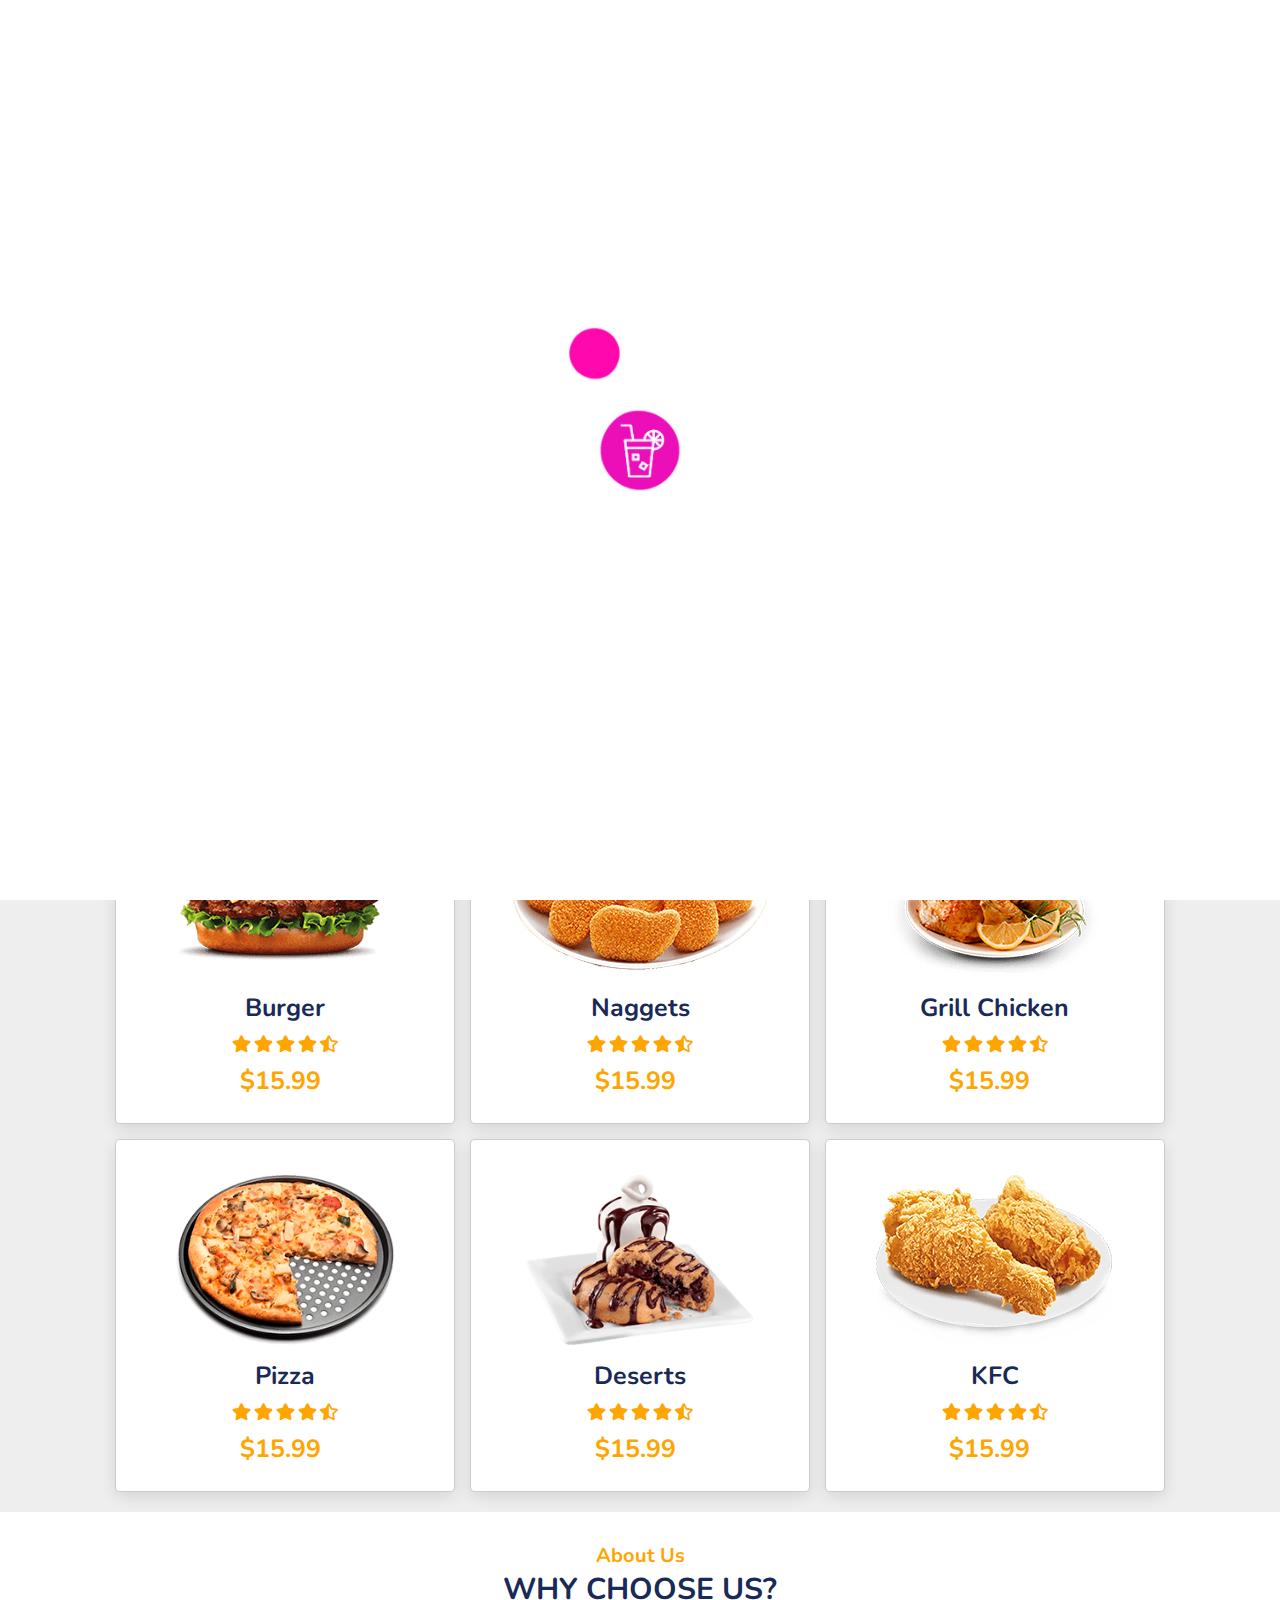
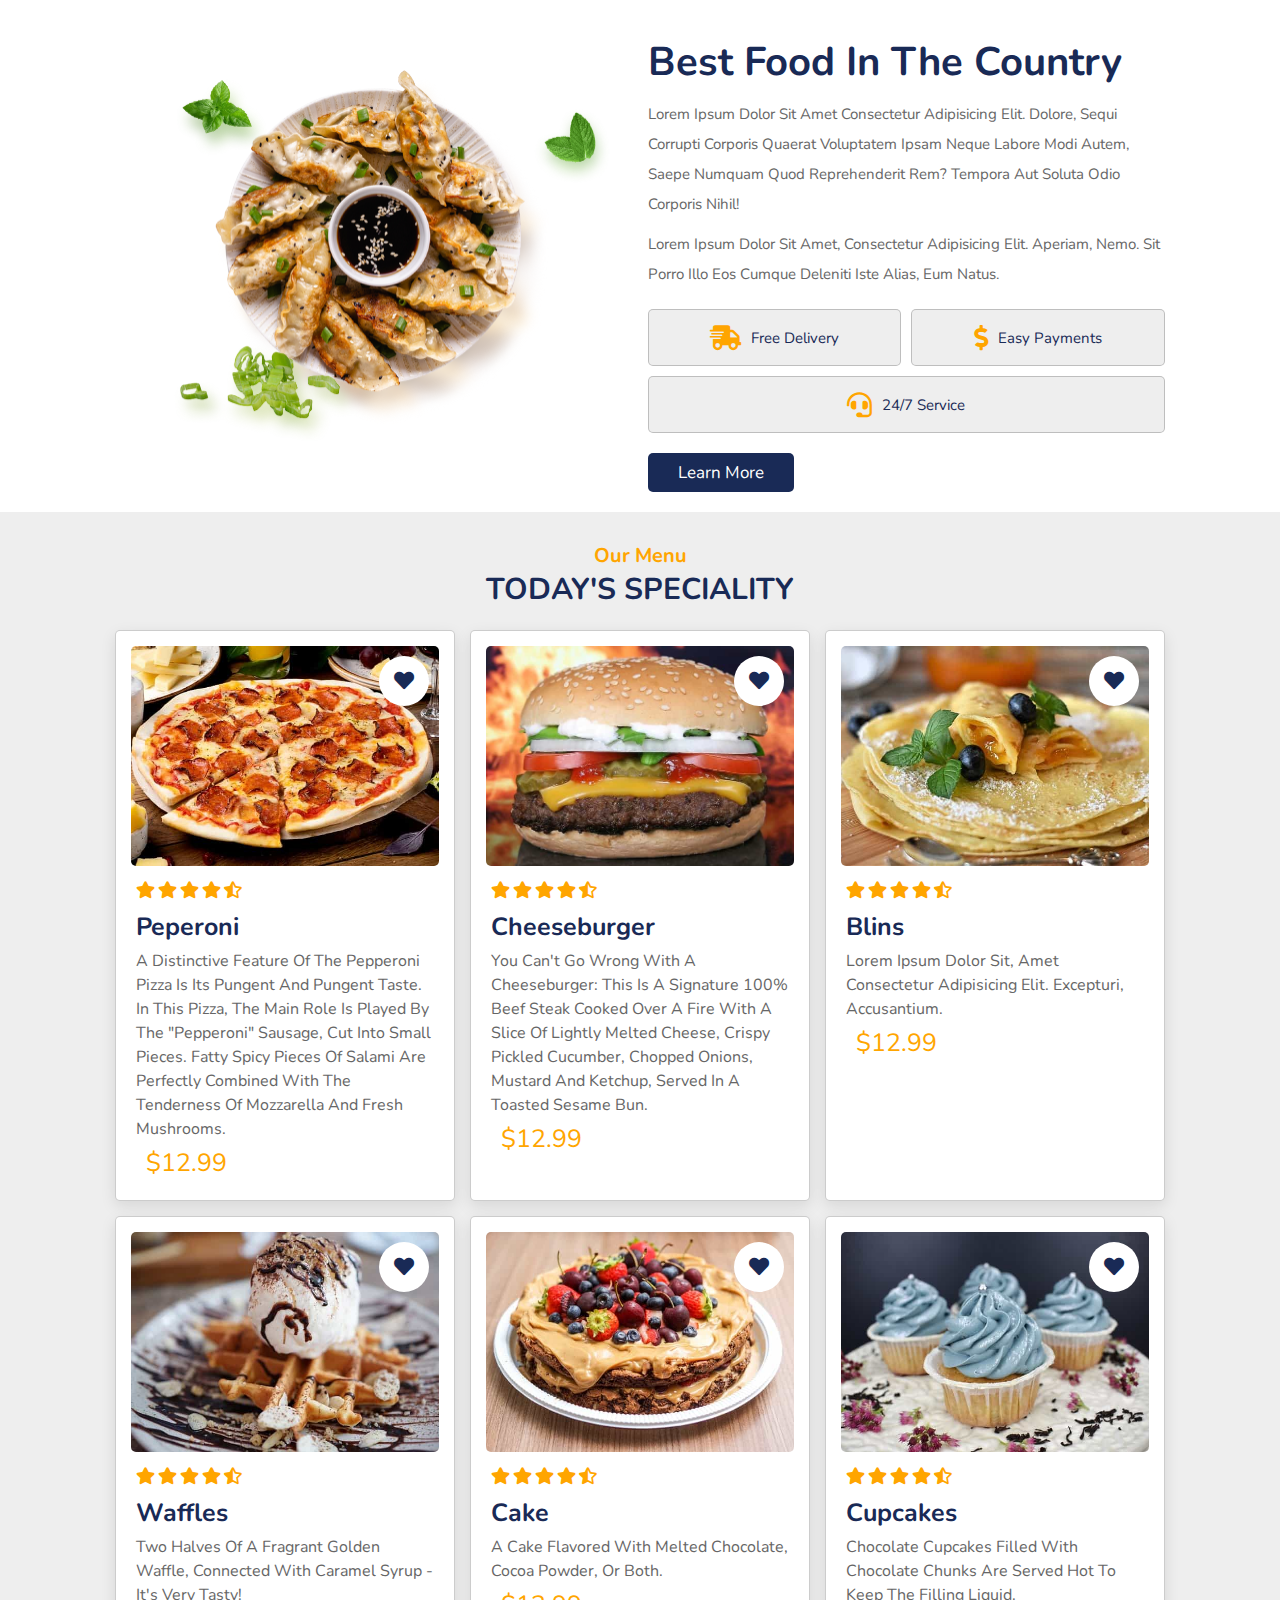
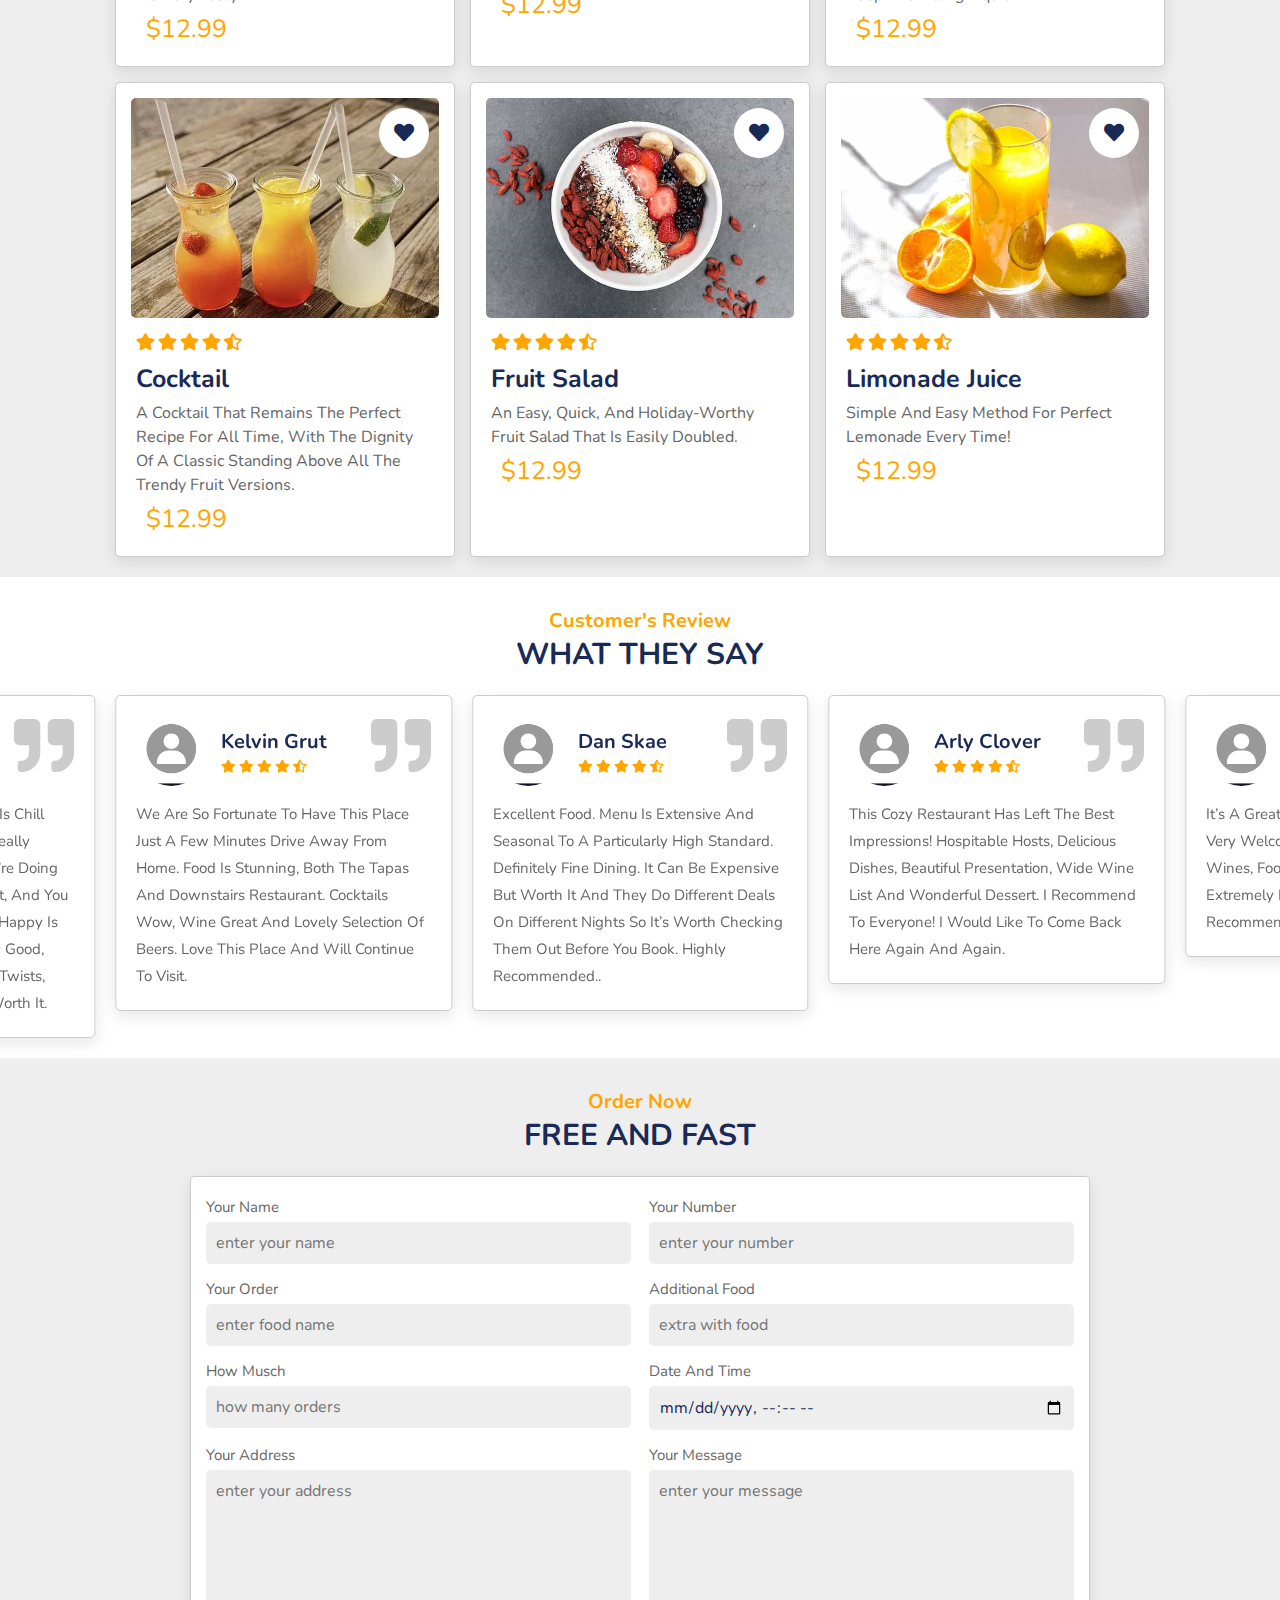
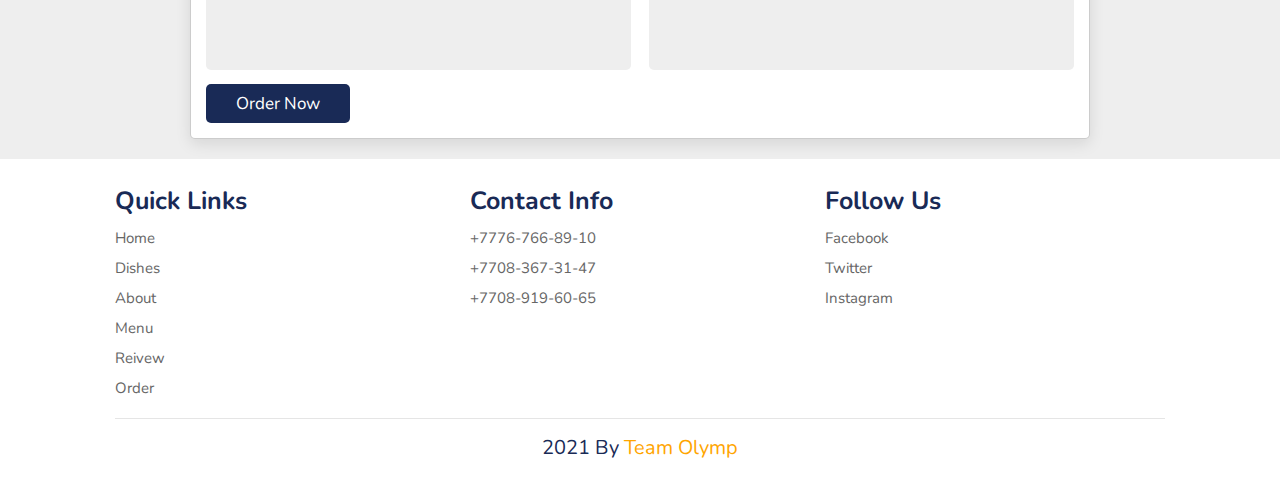
<file: index.html>
<!DOCTYPE html>
<html lang="en">

<head>
    <meta charset="UTF-8">
    <meta http-equiv="X-UA-Compatible" content="IE=edge">
    <meta name="viewport" content="width=device-width, initial-scale=1.0">
    <title>Complete Responsive Food Website Design Tutorial</title>

    <link rel="stylesheet" href="https://unpkg.com/swiper/swiper-bundle.min.css" />

    <!-- font awesome cdn link  -->
    <link rel="stylesheet" href="https://cdnjs.cloudflare.com/ajax/libs/font-awesome/5.15.3/css/all.min.css">

    <!-- custom css file link  -->
    <link rel="stylesheet" href="css/style.css">

</head>

<body>

    <!-- header section starts      -->


    <!-- <i class="fas fa-utensils"></i> -->

    <header>

        <a href="#" class="logo"><i class="fas fa-utensils"></i>FoodPlace</a>

        <nav class="navbar">
            <a class="active" href="#home">home</a>
            <a href="#dishes">dishes</a>
            <a href="#about">about</a>
            <a href="#menu">menu</a>
            <a href="#review">review</a>
            <a href="#order">order</a>
        </nav>

        <div class="icons">
            <i class="fas fa-bars" id="menu-bars"></i>
            <i class="fas fa-search" id="search-icon"></i>
            <a href="#" class="fas fa-heart"></a>
            <a href="#" class="fas fa-shopping-cart"></a>
        </div>

    </header>

    <!-- header section ends-->

    <!-- search form  -->

    <form action="" id="search-form">
        <input type="search" placeholder="search here..." name="" id="search-box">
        <label for="search-box" class="fas fa-search"></label>
        <i class="fas fa-times" id="close"></i>
    </form>

    <!-- home section starts  -->

    <section class="home" id="home">

        <div class="swiper-container home-slider">

            <div class="swiper-wrapper wrapper">

                <div class="swiper-slide slide">
                    <div class="content">
                        <span>our special dish</span>
                        <h3>spicy noodles</h3>
                        <p>Carbonara is another classic spaghetti dish very typically associated with Italian cooking and eaten around the world.</p>
                        <a href="#order" class="btn">order now</a>
                    </div>
                    <div class="image">
                        <img src="images/home-img-1.png" alt="">
                    </div>
                </div>

                <div class="swiper-slide slide">
                    <div class="content">
                        <span>our special dish</span>
                        <h3>fried chicken</h3>
                        <p>The most popular food of the Southern cuisine, fried chicken</p>
                        <a href="#order" class="btn">order now</a>
                    </div>
                    <div class="image">
                        <img src="images/home-img-2.png" alt="">
                    </div>
                </div>

                <div class="swiper-slide slide">
                    <div class="content">
                        <span>our special dish</span>
                        <h3>hot pizza</h3>
                        <p>We have the most delicious pizzas</p>
                        <a href="#order" class="btn">order now</a>
                    </div>
                    <div class="image">
                        <img src="images/home-img-3.png" alt="">
                    </div>
                </div>

            </div>

            <div class="swiper-pagination"></div>

        </div>

    </section>

    <!-- home section ends -->

    <!-- dishes section starts  -->

    <section class="dishes" id="dishes">

        <h3 class="sub-heading"> our dishes </h3>
        <h1 class="heading"> popular dishes </h1>

        <div class="box-container">

            <div class="box">
                <a href="#" class="fas fa-heart"></a>

                <img src="images/dish-1.png" alt="">
                <h3>burger</h3>
                <div class="stars">
                    <i class="fas fa-star"></i>
                    <i class="fas fa-star"></i>
                    <i class="fas fa-star"></i>
                    <i class="fas fa-star"></i>
                    <i class="fas fa-star-half-alt"></i>
                </div>
                <span>$15.99</span>
                <!-- <a href="#" class="btn">add to cart</a> -->
            </div>

            <div class="box">
                <a href="#" class="fas fa-heart"></a>

                <img src="images/dish-2.png" alt="">
                <h3>naggets</h3>
                <div class="stars">
                    <i class="fas fa-star"></i>
                    <i class="fas fa-star"></i>
                    <i class="fas fa-star"></i>
                    <i class="fas fa-star"></i>
                    <i class="fas fa-star-half-alt"></i>
                </div>
                <span>$15.99</span>
            </div>

            <div class="box">
                <a href="#" class="fas fa-heart"></a>

                <img src="images/dish-3.png" alt="">
                <h3>grill chicken</h3>
                <div class="stars">
                    <i class="fas fa-star"></i>
                    <i class="fas fa-star"></i>
                    <i class="fas fa-star"></i>
                    <i class="fas fa-star"></i>
                    <i class="fas fa-star-half-alt"></i>
                </div>
                <span>$15.99</span>
            </div>

            <div class="box">
                <a href="#" class="fas fa-heart"></a>

                <img src="images/dish-4.png" alt="">
                <h3>Pizza</h3>
                <div class="stars">
                    <i class="fas fa-star"></i>
                    <i class="fas fa-star"></i>
                    <i class="fas fa-star"></i>
                    <i class="fas fa-star"></i>
                    <i class="fas fa-star-half-alt"></i>
                </div>
                <span>$15.99</span>
            </div>

            <div class="box">
                <a href="#" class="fas fa-heart"></a>

                <img src="images/dish-5.png" alt="">
                <h3>Deserts</h3>
                <div class="stars">
                    <i class="fas fa-star"></i>
                    <i class="fas fa-star"></i>
                    <i class="fas fa-star"></i>
                    <i class="fas fa-star"></i>
                    <i class="fas fa-star-half-alt"></i>
                </div>
                <span>$15.99</span>
            </div>

            <div class="box">
                <a href="#" class="fas fa-heart"></a>

                <img src="images/dish-6.png" alt="">
                <h3>KFC</h3>
                <div class="stars">
                    <i class="fas fa-star"></i>
                    <i class="fas fa-star"></i>
                    <i class="fas fa-star"></i>
                    <i class="fas fa-star"></i>
                    <i class="fas fa-star-half-alt"></i>
                </div>
                <span>$15.99</span>
            </div>

        </div>

    </section>

    <!-- dishes section ends -->

    <!-- about section starts  -->

    <section class="about" id="about">

        <h3 class="sub-heading"> about us </h3>
        <h1 class="heading"> why choose us? </h1>

        <div class="row">

            <div class="image">
                <img src="images/about-img.png" alt="">
            </div>

            <div class="content">
                <h3>best food in the country</h3>
                <p>Lorem ipsum dolor sit amet consectetur adipisicing elit. Dolore, sequi corrupti corporis quaerat voluptatem ipsam neque labore modi autem, saepe numquam quod reprehenderit rem? Tempora aut soluta odio corporis nihil!</p>
                <p>Lorem ipsum dolor sit amet, consectetur adipisicing elit. Aperiam, nemo. Sit porro illo eos cumque deleniti iste alias, eum natus.</p>
                <div class="icons-container">
                    <div class="icons">
                        <i class="fas fa-shipping-fast"></i>
                        <span>free delivery</span>
                    </div>
                    <div class="icons">
                        <i class="fas fa-dollar-sign"></i>
                        <span>easy payments</span>
                    </div>
                    <div class="icons">
                        <i class="fas fa-headset"></i>
                        <span>24/7 service</span>
                    </div>
                </div>
                <a href="#" class="btn">learn more</a>
            </div>

        </div>

    </section>

    <!-- about section ends -->

    <!-- menu section starts  -->

    <section class="menu" id="menu">

        <h3 class="sub-heading"> our menu </h3>
        <h1 class="heading"> today's speciality </h1>

        <div class="box-container">

            <div class="box">
                <div class="image">
                    <img src="images/menu-1.jpg" alt="">
                    <a href="#" class="fas fa-heart"></a>
                </div>
                <div class="content">
                    <div class="stars">
                        <i class="fas fa-star"></i>
                        <i class="fas fa-star"></i>
                        <i class="fas fa-star"></i>
                        <i class="fas fa-star"></i>
                        <i class="fas fa-star-half-alt"></i>
                    </div>
                    <h3>Peperoni</h3>
                    <p>A distinctive feature of the Pepperoni pizza is its pungent and pungent taste. In this pizza, the main role is played by the "Pepperoni" sausage, cut into small pieces. Fatty spicy pieces of salami are perfectly combined with the tenderness of Mozzarella and fresh mushrooms.</p>

                    <span class="price">$12.99</span>
                </div>
            </div>

            <div class="box">
                <div class="image">
                    <img src="images/menu-2.jpg" alt="">
                    <a href="#" class="fas fa-heart"></a>
                </div>
                <div class="content">
                    <div class="stars">
                        <i class="fas fa-star"></i>
                        <i class="fas fa-star"></i>
                        <i class="fas fa-star"></i>
                        <i class="fas fa-star"></i>
                        <i class="fas fa-star-half-alt"></i>
                    </div>
                    <h3>Cheeseburger</h3>
                    <p>You can't go wrong with a Cheeseburger: This is a signature 100% beef steak cooked over a fire with a slice of lightly melted cheese, crispy pickled cucumber, chopped onions, mustard and ketchup, served in a toasted sesame bun.</p>

                    <span class="price">$12.99</span>
                </div>
            </div>

            <div class="box">
                <div class="image">
                    <img src="images/menu-3.jpg" alt="">
                    <a href="#" class="fas fa-heart"></a>
                </div>
                <div class="content">
                    <div class="stars">
                        <i class="fas fa-star"></i>
                        <i class="fas fa-star"></i>
                        <i class="fas fa-star"></i>
                        <i class="fas fa-star"></i>
                        <i class="fas fa-star-half-alt"></i>
                    </div>
                    <h3>blins</h3>
                    <p>Lorem ipsum dolor sit, amet consectetur adipisicing elit. Excepturi, accusantium.</p>

                    <span class="price">$12.99</span>
                </div>
            </div>

            <div class="box">
                <div class="image">
                    <img src="images/menu-4.jpg" alt="">
                    <a href="#" class="fas fa-heart"></a>
                </div>
                <div class="content">
                    <div class="stars">
                        <i class="fas fa-star"></i>
                        <i class="fas fa-star"></i>
                        <i class="fas fa-star"></i>
                        <i class="fas fa-star"></i>
                        <i class="fas fa-star-half-alt"></i>
                    </div>
                    <h3>waffles</h3>
                    <p>Two halves of a fragrant golden waffle, connected with caramel syrup - it's very tasty!</p>

                    <span class="price">$12.99</span>
                </div>
            </div>

            <div class="box">
                <div class="image">
                    <img src="images/menu-5.jpg" alt="">
                    <a href="#" class="fas fa-heart"></a>
                </div>
                <div class="content">
                    <div class="stars">
                        <i class="fas fa-star"></i>
                        <i class="fas fa-star"></i>
                        <i class="fas fa-star"></i>
                        <i class="fas fa-star"></i>
                        <i class="fas fa-star-half-alt"></i>
                    </div>
                    <h3>Cake</h3>
                    <p>A cake flavored with melted chocolate, cocoa powder, or both.</p>

                    <span class="price">$12.99</span>
                </div>
            </div>

            <div class="box">
                <div class="image">
                    <img src="images/menu-6.jpg" alt="">
                    <a href="#" class="fas fa-heart"></a>
                </div>
                <div class="content">
                    <div class="stars">
                        <i class="fas fa-star"></i>
                        <i class="fas fa-star"></i>
                        <i class="fas fa-star"></i>
                        <i class="fas fa-star"></i>
                        <i class="fas fa-star-half-alt"></i>
                    </div>
                    <h3>cupcakes</h3>
                    <p>Chocolate cupcakes filled with chocolate chunks are served hot to keep the filling liquid.</p>

                    <span class="price">$12.99</span>
                </div>
            </div>

            <div class="box">
                <div class="image">
                    <img src="images/menu-7.jpg" alt="">
                    <a href="#" class="fas fa-heart"></a>
                </div>
                <div class="content">
                    <div class="stars">
                        <i class="fas fa-star"></i>
                        <i class="fas fa-star"></i>
                        <i class="fas fa-star"></i>
                        <i class="fas fa-star"></i>
                        <i class="fas fa-star-half-alt"></i>
                    </div>
                    <h3>cocktail</h3>
                    <p>a cocktail that remains the perfect recipe for all time, with the dignity of a classic standing above all the trendy fruit versions.</p>

                    <span class="price">$12.99</span>
                </div>
            </div>

            <div class="box">
                <div class="image">
                    <img src="images/menu-8.jpg" alt="">
                    <a href="#" class="fas fa-heart"></a>
                </div>
                <div class="content">
                    <div class="stars">
                        <i class="fas fa-star"></i>
                        <i class="fas fa-star"></i>
                        <i class="fas fa-star"></i>
                        <i class="fas fa-star"></i>
                        <i class="fas fa-star-half-alt"></i>
                    </div>
                    <h3>Fruit salad</h3>
                    <p>An easy, quick, and holiday-worthy fruit salad that is easily doubled.</p>

                    <span class="price">$12.99</span>
                </div>
            </div>

            <div class="box">
                <div class="image">
                    <img src="images/menu-9.jpg" alt="">
                    <a href="#" class="fas fa-heart"></a>
                </div>
                <div class="content">
                    <div class="stars">
                        <i class="fas fa-star"></i>
                        <i class="fas fa-star"></i>
                        <i class="fas fa-star"></i>
                        <i class="fas fa-star"></i>
                        <i class="fas fa-star-half-alt"></i>
                    </div>
                    <h3>Limonade juice</h3>
                    <p>Simple and easy method for perfect lemonade every time!</p>

                    <span class="price">$12.99</span>
                </div>
            </div>

        </div>

    </section>

    <!-- menu section ends -->

    <!-- review section starts  -->

    <section class="review" id="review">

        <h3 class="sub-heading"> customer's review </h3>
        <h1 class="heading"> what they say </h1>

        <div class="swiper-container review-slider">

            <div class="swiper-wrapper">

                <div class="swiper-slide slide">
                    <i class="fas fa-quote-right"></i>
                    <div class="user">
                        <img src="images/ava.jpg" alt="">
                        <div class="user-info">
                            <h3>Dan Skae</h3>
                            <div class="stars">
                                <i class="fas fa-star"></i>
                                <i class="fas fa-star"></i>
                                <i class="fas fa-star"></i>
                                <i class="fas fa-star"></i>
                                <i class="fas fa-star-half-alt"></i>
                            </div>
                        </div>
                    </div>
                    <p>Excellent food. Menu is extensive and seasonal to a particularly high standard. Definitely fine dining. It can be expensive but worth it and they do different deals on different nights so it’s worth checking them out before you book.
                        Highly recommended..</p>
                </div>

                <div class="swiper-slide slide">
                    <i class="fas fa-quote-right"></i>
                    <div class="user">
                        <img src="images/ava.jpg" alt="">
                        <div class="user-info">
                            <h3>Arly Clover</h3>
                            <div class="stars">
                                <i class="fas fa-star"></i>
                                <i class="fas fa-star"></i>
                                <i class="fas fa-star"></i>
                                <i class="fas fa-star"></i>
                                <i class="fas fa-star-half-alt"></i>
                            </div>
                        </div>
                    </div>
                    <p>This cozy restaurant has left the best impressions! Hospitable hosts, delicious dishes, beautiful presentation, wide wine list and wonderful dessert. I recommend to everyone! I would like to come back here again and again.</p>
                </div>

                <div class="swiper-slide slide">
                    <i class="fas fa-quote-right"></i>
                    <div class="user">
                        <img src="images/ava.jpg" alt="">
                        <div class="user-info">
                            <h3>Nora Dearle</h3>
                            <div class="stars">
                                <i class="fas fa-star"></i>
                                <i class="fas fa-star"></i>
                                <i class="fas fa-star"></i>
                                <i class="fas fa-star"></i>
                                <i class="fas fa-star-half-alt"></i>
                            </div>
                        </div>
                    </div>
                    <p>It’s a great experience. The ambiance is very welcoming and charming. Amazing wines, food and service. Staff are extremely knowledgeable and make great recommendations.</p>
                </div>

                <div class="swiper-slide slide">
                    <i class="fas fa-quote-right"></i>
                    <div class="user">
                        <img src="images/ava.jpg" alt="">
                        <div class="user-info">
                            <h3>Roby Benini</h3>
                            <div class="stars">
                                <i class="fas fa-star"></i>
                                <i class="fas fa-star"></i>
                                <i class="fas fa-star"></i>
                                <i class="fas fa-star"></i>
                                <i class="fas fa-star-half-alt"></i>
                            </div>
                        </div>
                    </div>
                    <p>This place is great! Atmosphere is chill and cool but the staff is also really friendly. They know what they’re doing and what they’re talking about, and you can tell making the customers happy is their main priority. Food is pretty
                        good, some italian classics and some twists, and for their prices it’s 100% worth it.</p>
                </div>

                <div class="swiper-slide slide">
                    <i class="fas fa-quote-right"></i>
                    <div class="user">
                        <img src="images/ava.jpg" alt="">
                        <div class="user-info">
                            <h3>Kelvin Grut</h3>
                            <div class="stars">
                                <i class="fas fa-star"></i>
                                <i class="fas fa-star"></i>
                                <i class="fas fa-star"></i>
                                <i class="fas fa-star"></i>
                                <i class="fas fa-star-half-alt"></i>
                            </div>
                        </div>
                    </div>
                    <p>We are so fortunate to have this place just a few minutes drive away from home. Food is stunning, both the tapas and downstairs restaurant. Cocktails wow, wine great and lovely selection of beers. Love this place and will continue
                        to visit.</p>
                </div>
            </div>

        </div>

    </section>

    <!-- review section ends -->

    <!-- order section starts  -->

    <section class="order" id="order">

        <h3 class="sub-heading"> order now </h3>
        <h1 class="heading"> free and fast </h1>

        <form action="">

            <div class="inputBox">
                <div class="input">
                    <span>your name</span>
                    <input type="text" placeholder="enter your name">
                </div>
                <div class="input">
                    <span>your number</span>
                    <input type="number" placeholder="enter your number">
                </div>
            </div>
            <div class="inputBox">
                <div class="input">
                    <span>your order</span>
                    <input type="text" placeholder="enter food name">
                </div>
                <div class="input">
                    <span>additional food</span>
                    <input type="test" placeholder="extra with food">
                </div>
            </div>
            <div class="inputBox">
                <div class="input">
                    <span>how musch</span>
                    <input type="number" placeholder="how many orders">
                </div>
                <div class="input">
                    <span>date and time</span>
                    <input type="datetime-local">
                </div>
            </div>
            <div class="inputBox">
                <div class="input">
                    <span>your address</span>
                    <textarea name="" placeholder="enter your address" id="" cols="30" rows="10"></textarea>
                </div>
                <div class="input">
                    <span>your message</span>
                    <textarea name="" placeholder="enter your message" id="" cols="30" rows="10"></textarea>
                </div>
            </div>

            <input type="submit" value="order now" class="btn">

        </form>

    </section>

    <!-- order section ends -->

    <!-- footer section starts  -->

    <section class="footer">

        <div class="box-container">

            <div class="box">
                <h3>quick links</h3>
                <a href="#home">home</a>
                <a href="#dishes">dishes</a>
                <a href="#about">about</a>
                <a href="#menu">menu</a>
                <a href="#review">reivew</a>
                <a href="#order">order</a>
            </div>

            <div class="box">
                <h3>contact info</h3>
                <a href="tel:+77767668910">+7776-766-89-10</a>
                <a href="tel:+77083673147">+7708-367-31-47</a>
                <a href="tel:+77089196065">+7708-919-60-65</a>
            </div>


            <div class="box">
                <h3>follow us</h3>
                <a href="#">facebook</a>
                <a href="#">twitter</a>
                <a href="#">Instagram</a>
            </div>

        </div>

        <div class="credit"> 2021 by <span>team Olymp</span> </div>

    </section>

    <!-- footer section ends -->

    <!-- loader part  -->
    <div class="loader-container">
        <img src="images/loader.gif" alt="">
    </div>





    <script src="https://unpkg.com/swiper/swiper-bundle.min.js"></script>

    <!-- custom js file link  -->
    <script src="js/script.js"></script>

</body>

</html>
</file>
<file: css/style.css>
@import url('https://fonts.googleapis.com/css2?family=Nunito:wght@200;300;400;600;700&display=swap');

:root{
    --green:#ffa500;
    --black:#192a56;
    --light-color:#666;
    --box-shadow:0 .5rem 1.5rem rgba(0,0,0,.1);
}

*{
    font-family: 'Nunito', sans-serif;
    margin:0; padding:0;
    box-sizing: border-box;
    text-decoration: none;
    outline: none; border:none;
    text-transform: capitalize;
    transition: all .2s linear;
}

html{
    font-size: 62.5%;
    overflow-x: hidden;
    scroll-padding-top: 5.5rem;
    scroll-behavior: smooth;
}

section{
    padding:2rem 9%;
}

section:nth-child(even){
    background:#eee;
}

.sub-heading{
    text-align: center;
    color:var(--green);
    font-size: 2rem;
    padding-top: 1rem;
}

.heading{
    text-align: center;
    color:var(--black);
    font-size: 3rem;
    padding-bottom: 2rem;
    text-transform: uppercase;
}

.btn{
    margin-top: 1rem;
    display: inline-block;
    font-size: 1.7rem;
    color:#fff;
    background: var(--black);
    border-radius: .5rem;
    cursor: pointer;
    padding:.8rem 3rem;
}

.btn:hover{
    background: var(--green);
    letter-spacing: .1rem;
}

header{
    position: fixed;
    top:0; left: 0; right:0;
    background: #fff;
    padding:1rem 7%;
    display: flex;
    align-items: center;
    justify-content: space-between;
    z-index: 1000;
    box-shadow: var(--box-shadow);
}

header .logo{
    color:var(--black);
    font-size: 2.5rem;
    font-weight: bolder;
}

header .logo i{
    color:var(--green);
}

header .navbar a{
    font-size: 1.7rem;
    border-radius: .5rem;
    padding:.5rem 1.5rem;
    color:var(--light-color);
}

header .navbar a.active,
header .navbar a:hover{
    color:#fff;
    background: var(--green);
}

header .icons i,
header .icons a{
    cursor: pointer;
    margin-left: .5rem;
    height:4.5rem;
    line-height: 4.5rem;
    width:4.5rem;
    text-align: center;
    font-size: 1.7rem;
    color:var(--black);
    border-radius: 50%;
    background: #eee;
}

header .icons i:hover,
header .icons a:hover{
    color:#fff;
    background: var(--green);
    transform: rotate(360deg);
}

header .icons #menu-bars{
    display: none;
}

#search-form{
    position: fixed;
    top:-110%; left:0; 
    height:100%; width:100%;
    z-index: 1004;
    background:rgba(0,0,0,.8);
    display: flex;
    align-items: center;
    justify-content: center;
    padding:0 1rem;
}

#search-form.active{
    top:0;
}

#search-form #search-box{
    width:50rem;
    border-bottom: .1rem solid #fff;
    padding:1rem 0;
    color:#fff;
    font-size: 3rem;
    text-transform: none;
    background:none;
}

#search-form #search-box::placeholder{
    color:#eee;
}

#search-form #search-box::-webkit-search-cancel-button{
    -webkit-appearance: none;
}

#search-form label{
    color:#fff;
    cursor:pointer;
    font-size: 3rem;
}

#search-form label:hover{
    color:var(--green);
}

#search-form #close{
    position: absolute;
    color:#fff;
    cursor: pointer;
    top: 2rem; right:3rem;
    font-size: 5rem;
}

.home .home-slider .slide{
    display: flex;
    align-items: center;
    flex-wrap: wrap;
    gap:2rem; 
    padding-top: 9rem;
}

.home .home-slider .slide .content{
    flex:1 1 45rem;
}

.home .home-slider .slide .image{
    flex:1 1 45rem;
}

.home .home-slider .slide .image img{
    width: 100%;
}

.home .home-slider .slide .content span{
    color:var(--green);
    font-size: 2.5rem;
}

.home .home-slider .slide .content h3{
    color:var(--black);
    font-size: 7rem;
}

.home .home-slider .slide .content p{
    color:var(--light-color);
    font-size: 2.2rem;
    padding:.5rem 0;
    line-height: 1.5;
}

.swiper-pagination-bullet-active{
    background:var(--green);
}

.dishes .box-container{
    display: grid;
    grid-template-columns: repeat(auto-fit, minmax(28rem, 1fr));
    gap:1.5rem;
}

.dishes .box-container .box{
    padding:2.5rem;
    background:#fff;
    border-radius: .5rem;
    border:.1rem solid rgba(0,0,0,.2);
    box-shadow: var(--box-shadow);
    position: relative;
    overflow: hidden;
    text-align: center;
}

.dishes .box-container .box .fa-heart,
.dishes .box-container .box .fa-eye{
    position: absolute;
    top:1.5rem;
    background:#eee;
    border-radius: 50%;
    height: 5rem;
    width:5rem;
    line-height: 5rem;
    font-size: 2rem;
    color:var(--black);
}

.dishes .box-container .box .fa-heart:hover,
.dishes .box-container .box .fa-eye:hover{
    background: var(--green);
    color:#fff;
}

.dishes .box-container .box .fa-heart{
    right:-15rem;
}

.dishes .box-container .box .fa-eye{
    left:-15rem;
}

.dishes .box-container .box:hover .fa-heart{
    right:1.5rem;
}

.dishes .box-container .box:hover .fa-eye{
    left:1.5rem;
}

.dishes .box-container .box img{
    height:17rem;
    margin:1rem 0;
}

.dishes .box-container .box h3{
    color:var(--black);
    font-size: 2.5rem;
}

.dishes .box-container .box .stars{
    padding:1rem 0;
}

.dishes .box-container .box .stars i{
    font-size: 1.7rem;
    color:var(--green);
}

.dishes .box-container .box span{
    color:var(--green);
    font-weight: bolder;
    margin-right: 1rem;
    font-size: 2.5rem;
}

.about .row{
    display: flex;
    flex-wrap: wrap;
    gap:1.5rem;
    align-items: center;
}

.about .row .image{
    flex:1 1 45rem;
}

.about .row .image img{ 
    width: 100%;
}

.about .row .content{
    flex:1 1 45rem;
}

.about .row .content h3{
    color:var(--black);
    font-size: 4rem;
    padding:.5rem 0;
}

.about .row .content p{
    color:var(--light-color);
    font-size: 1.5rem;
    padding:.5rem 0;
    line-height: 2;
}

.about .row .content .icons-container{
    display: flex;
    gap:1rem;
    flex-wrap: wrap;
    padding:1rem 0;
    margin-top: .5rem;
}

.about .row .content .icons-container .icons{
    background:#eee;
    border-radius: .5rem;
    border:.1rem solid rgba(0,0,0,.2);
    display: flex;
    align-items: center;
    justify-content: center;
    gap:1rem;
    flex:1 1 17rem;
    padding:1.5rem 1rem;
}

.about .row .content .icons-container .icons i{
    font-size: 2.5rem;
    color:var(--green);
}

.about .row .content .icons-container .icons span{
    font-size: 1.5rem;
    color:var(--black);
}

.menu .box-container{
    display: grid;
    grid-template-columns: repeat(auto-fit, minmax(30rem, 1fr));
    gap:1.5rem;
}

.menu .box-container .box{
    background: #fff;
    border:.1rem solid rgba(0,0,0,.2);
    border-radius: .5rem;
    box-shadow: var(--box-shadow);    
}

.menu .box-container .box .image{
    height: 25rem;
    width: 100%;
    padding:1.5rem;
    overflow: hidden;
    position: relative;
}

.menu .box-container .box .image img{
    height: 100%;
    width: 100%;
    border-radius: .5rem;
    object-fit: cover;
}

.menu .box-container .box .image .fa-heart{
    position: absolute;
    top:2.5rem; right: 2.5rem;
    height: 5rem;
    width: 5rem;
    line-height: 5rem;
    text-align: center;
    font-size: 2rem;
    background: #fff;
    border-radius: 50%;
    color:var(--black);
}

.menu .box-container .box .image .fa-heart:hover{
    background-color: var(--green);
    color:#fff;
}

.menu .box-container .box .content{
    padding:2rem;
    padding-top: 0;
}

.menu .box-container .box .content .stars{
    padding-bottom: 1rem;
}

.menu .box-container .box .content .stars i{
   font-size: 1.7rem;
   color:var(--green);
}

.menu .box-container .box .content h3{
    color:var(--black);
    font-size: 2.5rem;
}

.menu .box-container .box .content p{
    color:var(--light-color);
    font-size: 1.6rem;
    padding:.5rem 0;
    line-height: 1.5;
}

.menu .box-container .box .content .price{
    color:var(--green);
    margin-left: 1rem;
    font-size: 2.5rem;
}

.review .slide{
    padding:2rem;
    box-shadow:var(--box-shadow);
    border:.1rem solid rgba(0,0,0,.2);
    border-radius: .5rem;
    position: relative;    
}

.review .slide .fa-quote-right{
    position: absolute;
    top:2rem; right:2rem;
    font-size: 6rem;
    color:#ccc;
}

.review .slide .user{
    display: flex;
    gap:1.5rem;
    align-items: center;
    padding-bottom: 1.5rem;
}

.review .slide .user img{
    height: 7rem;
    width: 7rem;
    border-radius: 50%;
    object-fit: cover;
}

.review .slide .user h3{
    color:var(--black);
    font-size: 2rem;
    padding-bottom: .5rem;
}

.review .slide .user i{
    font-size: 1.3rem;
    color:var(--green);
}

.review .slide p{
    font-size: 1.5rem;
    line-height: 1.8;
    color:var(--light-color);
}

.order form{
    max-width:90rem;
    border-radius: .5rem;
    box-shadow: var(--box-shadow);
    border:.1rem solid rgba(0,0,0,.2);
    background:#fff;
    padding:1.5rem;
    margin:0 auto;
}

.order form .inputBox{
    display: flex;
    flex-wrap: wrap;
    justify-content: space-between;
}

.order form .inputBox .input{
    width:49%;
}

.order form .inputBox .input span{
    display:block;
    padding:.5rem 0;
    font-size: 1.5rem;
    color:var(--light-color);
}

.order form .inputBox .input input,
.order form .inputBox .input textarea{
    background:#eee;
    border-radius: .5rem;
    padding:1rem;
    font-size: 1.6rem;
    color:var(--black);
    text-transform: none;
    margin-bottom: 1rem;
    width:100%;
}

.order form .inputBox .input input:focus,
.order form .inputBox .input textarea:focus{
    border:.1rem solid var(--green);
}

.order form .inputBox .input textarea{
    height:20rem;
    resize: none;
}

.order form .btn{
    margin-top: 0;
}

.footer .box-container{
    display: grid;
    grid-template-columns: repeat(auto-fit, minmax(25rem, 1fr));
    gap:1.5rem;
}

.footer .box-container .box h3{
    padding:.5rem 0;
    font-size: 2.5rem;
    color:var(--black);
}

.footer .box-container .box a{
    display: block;
    padding:.5rem 0;
    font-size: 1.5rem;
    color:var(--light-color);
}

.footer .box-container .box a:hover{
    color:var(--green);
    text-decoration: underline;
}

.footer .credit{
    text-align: center;
    border-top: .1rem solid rgba(0,0,0,.1);
    font-size: 2rem;
    color:var(--black);
    padding:.5rem;
    padding-top: 1.5rem;
    margin-top: 1.5rem;
}

.footer .credit span{
    color:var(--green);
}

.loader-container{
    position: fixed;
    top:0; left:0;
    height:100%; 
    width:100%;
    z-index: 10000;
    background:#fff;
    display: flex;
    align-items: center;
    justify-content: center;
    overflow: hidden;
}

.loader-container img{
    width:35rem;
}

.loader-container.fade-out{
    top:-110%;
    opacity:0;
}


































/* media queries  */

@media (max-width:991px){

    html{
        font-size: 55%;
    }
    
    header{
        padding:1rem 1rem;
    }

    section{
        padding:2rem;
    }


}

@media (max-width:768px){

    header .icons #menu-bars{
        display: inline-block;
    }

    header .navbar{
        position: absolute;
        top:100%; left:0; right:0;
        background:#fff;
        border-top: .1rem solid rgba(0,0,0,.2);
        border-bottom: .1rem solid rgba(0,0,0,.2);
        padding:1rem;
        clip-path: polygon(0 0, 100% 0, 100% 0, 0 0);
    }

    header .navbar.active{
        clip-path: polygon(0 0, 100% 0, 100% 100%, 0% 100%);
    }

    header .navbar a{
        display: block;
        padding:1.5rem;
        margin:1rem;
        font-size: 2rem;
        background:#eee;
    }

    #search-form #search-box{
        width:90%;
        margin:0 1rem;
    }

    .home .home-slider .slide .content h3{
        font-size: 5rem;
    }

}

@media (max-width:450px){

    html{
        font-size: 50%;
    }

    .dishes .box-container .box img{
        height:auto;
        width: 100%;
    }

    .order form .inputBox .input{
        width:100%;
    }

    header{
        width:40%;
    }
    /* .home{
        width:100%;
    } */

}
</file>
